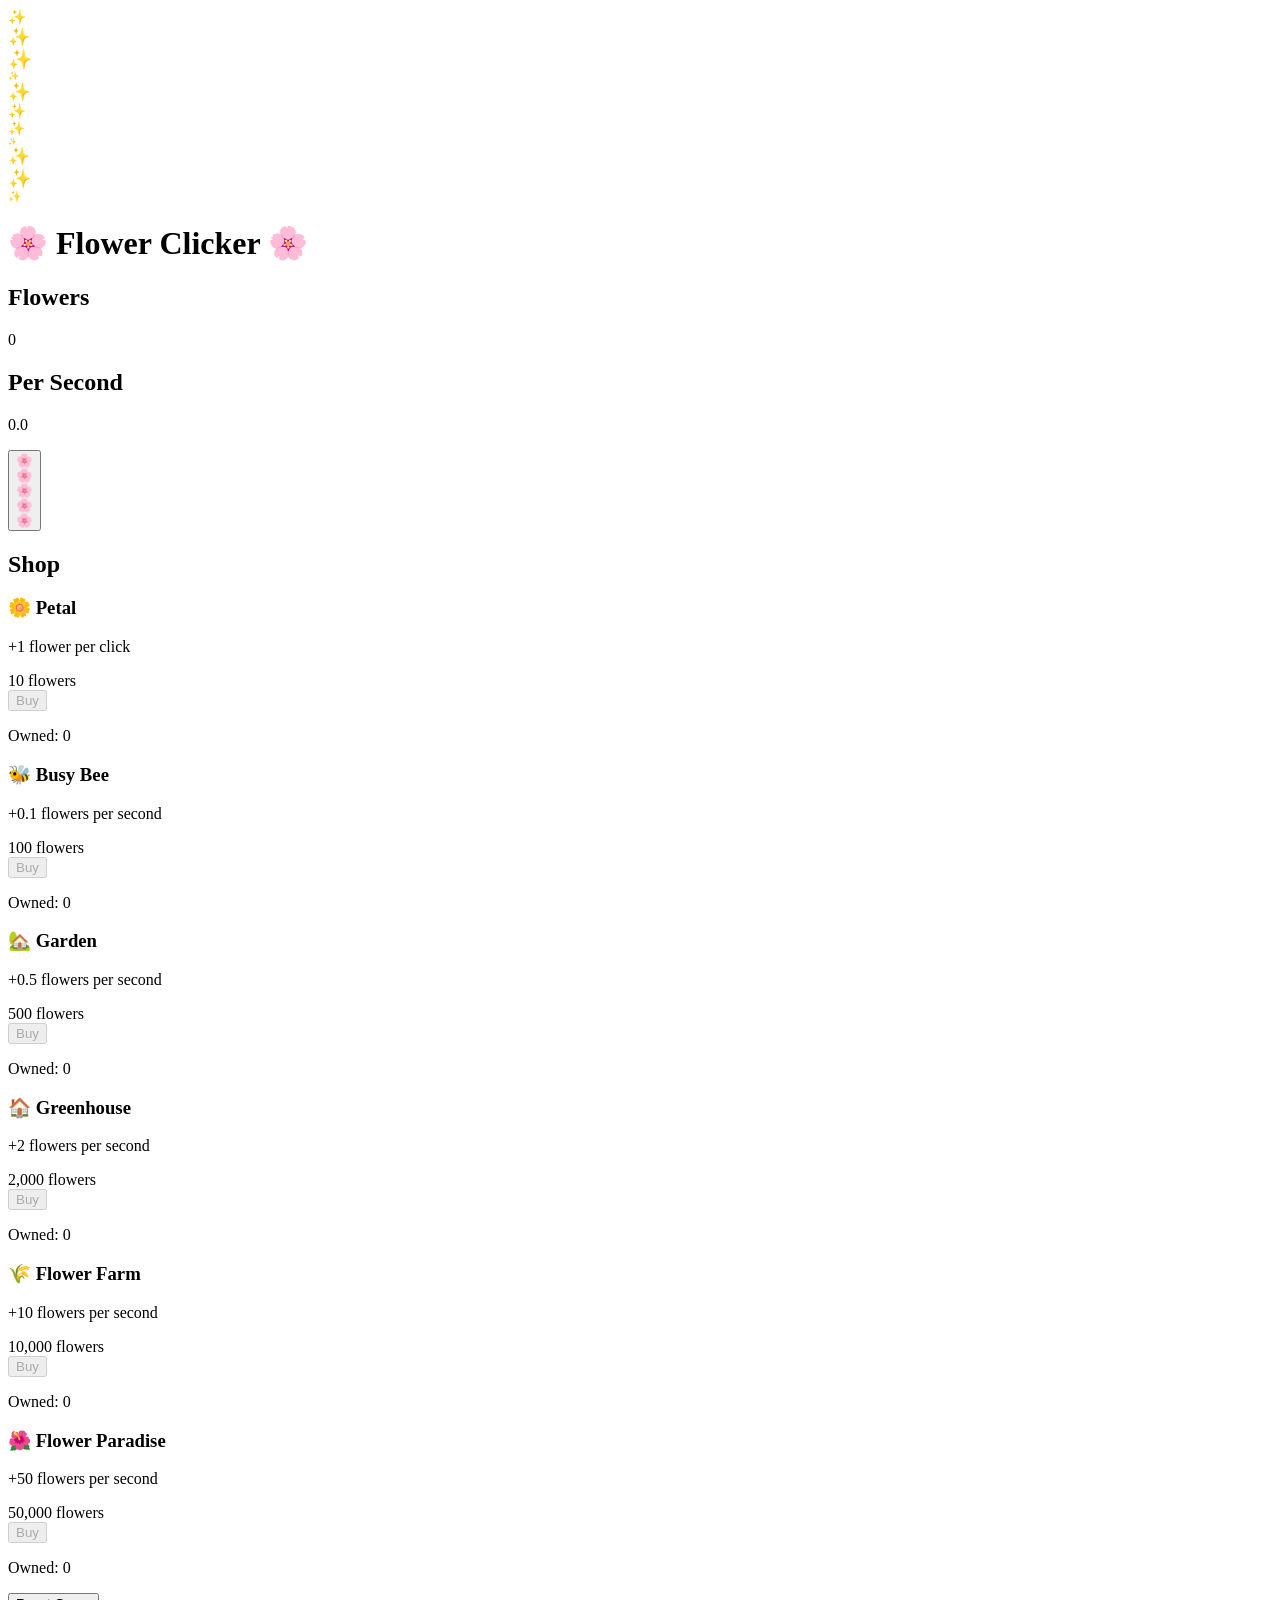
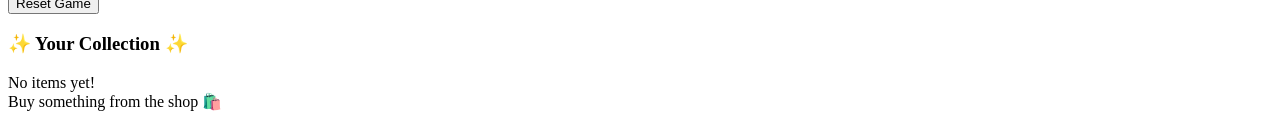
<file: index.html>
<!DOCTYPE html>
<html lang="en">
<head>
    <meta charset="UTF-8">
    <meta name="viewport" content="width=device-width, initial-scale=1.0">
    <title>Flower Clicker</title>
    <link rel="stylesheet" href="style.css">
</head>
<body>
    <!-- Glitter background -->
    <div class="glitter-container" id="glitterContainer"></div>
    
    <div class="main-layout">
        <div class="container">
            <h1>🌸 Flower Clicker 🌸</h1>
            
            <div class="game-section">
                <div class="stats">
                    <div class="stat-box">
                        <h2>Flowers</h2>
                        <p id="flowerCount">0</p>
                    </div>
                    <div class="stat-box">
                        <h2>Per Second</h2>
                        <p id="perSecond">0</p>
                    </div>
                </div>

                <button id="flowerButton" class="flower-button">
                    <div class="flower-petals">
                        <div class="petal petal-1">🌸</div>
                        <div class="petal petal-2">🌸</div>
                        <div class="petal petal-3">🌸</div>
                        <div class="petal petal-4">🌸</div>
                        <div class="petal petal-5">🌸</div>
                    </div>
                    <div class="flower-center"></div>
                    <div class="button-sparkles" id="buttonSparkles"></div>
                </button>

                <div class="shop">
                    <h2>Shop</h2>
                    <div class="items-grid">
                        <div class="shop-item" id="item-petal">
                            <h3>🌼 Petal</h3>
                            <p class="description">+1 flower per click</p>
                            <div class="cost">
                                <span id="petal-cost">10</span> flowers
                            </div>
                            <button class="buy-btn" data-item="petal">Buy</button>
                            <p class="owned">Owned: <span id="petal-owned">0</span></p>
                        </div>

                        <div class="shop-item" id="item-bee">
                            <h3>🐝 Busy Bee</h3>
                            <p class="description">+0.1 flowers per second</p>
                            <div class="cost">
                                <span id="bee-cost">100</span> flowers
                            </div>
                            <button class="buy-btn" data-item="bee">Buy</button>
                            <p class="owned">Owned: <span id="bee-owned">0</span></p>
                        </div>

                        <div class="shop-item" id="item-garden">
                            <h3>🏡 Garden</h3>
                            <p class="description">+0.5 flowers per second</p>
                            <div class="cost">
                                <span id="garden-cost">500</span> flowers
                            </div>
                            <button class="buy-btn" data-item="garden">Buy</button>
                            <p class="owned">Owned: <span id="garden-owned">0</span></p>
                        </div>

                        <div class="shop-item" id="item-greenhouse">
                            <h3>🏠 Greenhouse</h3>
                            <p class="description">+2 flowers per second</p>
                            <div class="cost">
                                <span id="greenhouse-cost">2000</span> flowers
                            </div>
                            <button class="buy-btn" data-item="greenhouse">Buy</button>
                            <p class="owned">Owned: <span id="greenhouse-owned">0</span></p>
                        </div>

                        <div class="shop-item" id="item-farm">
                            <h3>🌾 Flower Farm</h3>
                            <p class="description">+10 flowers per second</p>
                            <div class="cost">
                                <span id="farm-cost">10000</span> flowers
                            </div>
                            <button class="buy-btn" data-item="farm">Buy</button>
                            <p class="owned">Owned: <span id="farm-owned">0</span></p>
                        </div>

                        <div class="shop-item" id="item-paradise">
                            <h3>🌺 Flower Paradise</h3>
                            <p class="description">+50 flowers per second</p>
                            <div class="cost">
                                <span id="paradise-cost">50000</span> flowers
                            </div>
                            <button class="buy-btn" data-item="paradise">Buy</button>
                            <p class="owned">Owned: <span id="paradise-owned">0</span></p>
                        </div>
                    </div>
                </div>
            </div>

            <button id="resetBtn" class="reset-btn">Reset Game</button>
        </div>

        <!-- Inventory Sidebar -->
        <div class="inventory-sidebar">
            <h3>✨ Your Collection ✨</h3>
            <div class="inventory-items" id="inventoryItems">
                <div class="inventory-empty">No items yet!<br>Buy something from the shop 🛍️</div>
            </div>
        </div>
    </div>

    <script src="script.js"></script>
</body>
</html>
</file>
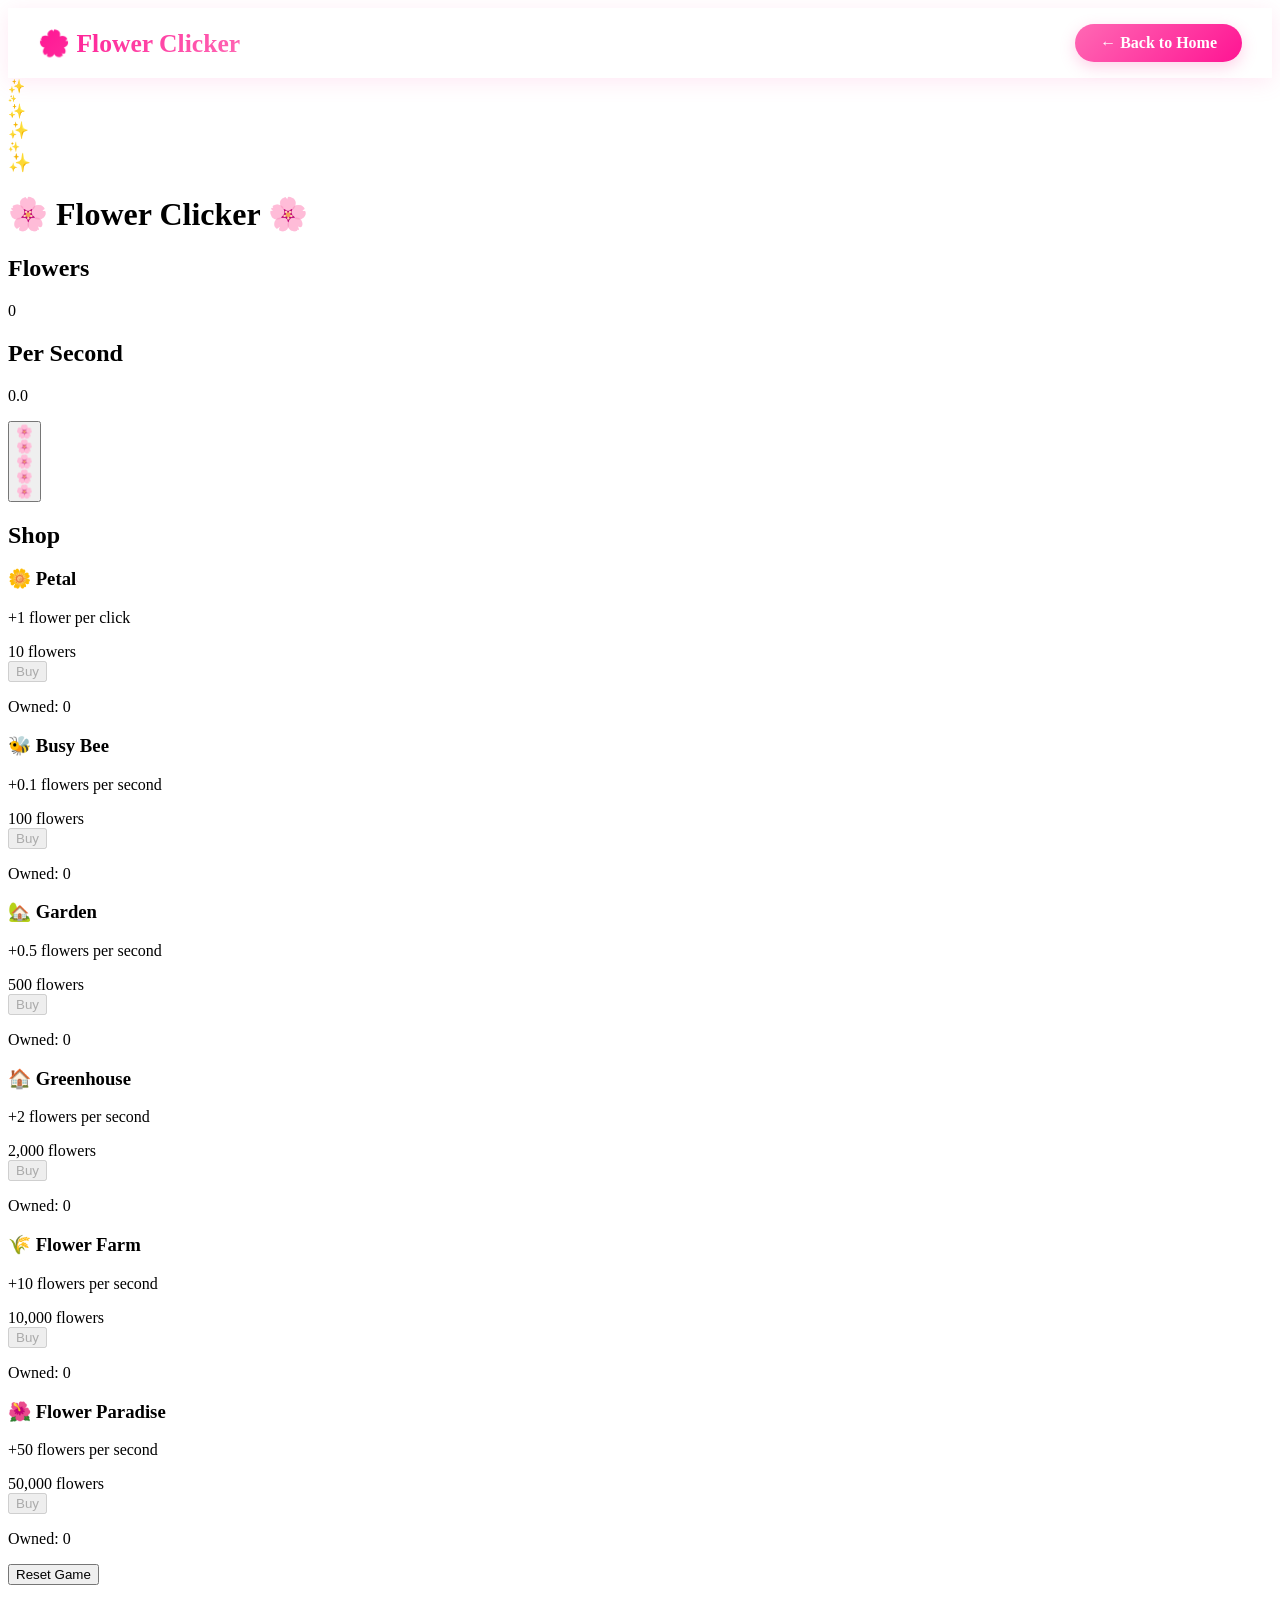
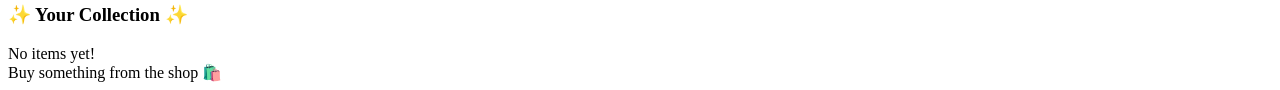
<file: game.html>
<!DOCTYPE html>
<html lang="en">
<head>
    <meta charset="UTF-8">
    <meta name="viewport" content="width=device-width, initial-scale=1.0">
    <title>Flower Clicker - Play Now</title>
    <link rel="stylesheet" href="style.css">
</head>
<body>
    <!-- Navigation -->
    <nav class="game-nav">
        <div class="nav-container">
            <a href="landing.html" class="logo-link">🌸 Flower Clicker</a>
            <a href="landing.html" class="back-btn">← Back to Home</a>
        </div>
    </nav>

    <!-- Glitter background -->
    <div class="glitter-container" id="glitterContainer"></div>
    
    <div class="main-layout">
        <div class="container">
            <h1>🌸 Flower Clicker 🌸</h1>
            
            <div class="game-section">
                <div class="stats">
                    <div class="stat-box">
                        <h2>Flowers</h2>
                        <p id="flowerCount">0</p>
                    </div>
                    <div class="stat-box">
                        <h2>Per Second</h2>
                        <p id="perSecond">0</p>
                    </div>
                </div>

                <button id="flowerButton" class="flower-button">
                    <div class="flower-petals">
                        <div class="petal petal-1">🌸</div>
                        <div class="petal petal-2">🌸</div>
                        <div class="petal petal-3">🌸</div>
                        <div class="petal petal-4">🌸</div>
                        <div class="petal petal-5">🌸</div>
                    </div>
                    <div class="flower-center"></div>
                    <div class="button-sparkles" id="buttonSparkles"></div>
                </button>

                <div class="shop">
                    <h2>Shop</h2>
                    <div class="items-grid">
                        <div class="shop-item" id="item-petal">
                            <h3>🌼 Petal</h3>
                            <p class="description">+1 flower per click</p>
                            <div class="cost">
                                <span id="petal-cost">10</span> flowers
                            </div>
                            <button class="buy-btn" data-item="petal">Buy</button>
                            <p class="owned">Owned: <span id="petal-owned">0</span></p>
                        </div>

                        <div class="shop-item" id="item-bee">
                            <h3>🐝 Busy Bee</h3>
                            <p class="description">+0.1 flowers per second</p>
                            <div class="cost">
                                <span id="bee-cost">100</span> flowers
                            </div>
                            <button class="buy-btn" data-item="bee">Buy</button>
                            <p class="owned">Owned: <span id="bee-owned">0</span></p>
                        </div>

                        <div class="shop-item" id="item-garden">
                            <h3>🏡 Garden</h3>
                            <p class="description">+0.5 flowers per second</p>
                            <div class="cost">
                                <span id="garden-cost">500</span> flowers
                            </div>
                            <button class="buy-btn" data-item="garden">Buy</button>
                            <p class="owned">Owned: <span id="garden-owned">0</span></p>
                        </div>

                        <div class="shop-item" id="item-greenhouse">
                            <h3>🏠 Greenhouse</h3>
                            <p class="description">+2 flowers per second</p>
                            <div class="cost">
                                <span id="greenhouse-cost">2000</span> flowers
                            </div>
                            <button class="buy-btn" data-item="greenhouse">Buy</button>
                            <p class="owned">Owned: <span id="greenhouse-owned">0</span></p>
                        </div>

                        <div class="shop-item" id="item-farm">
                            <h3>🌾 Flower Farm</h3>
                            <p class="description">+10 flowers per second</p>
                            <div class="cost">
                                <span id="farm-cost">10000</span> flowers
                            </div>
                            <button class="buy-btn" data-item="farm">Buy</button>
                            <p class="owned">Owned: <span id="farm-owned">0</span></p>
                        </div>

                        <div class="shop-item" id="item-paradise">
                            <h3>🌺 Flower Paradise</h3>
                            <p class="description">+50 flowers per second</p>
                            <div class="cost">
                                <span id="paradise-cost">50000</span> flowers
                            </div>
                            <button class="buy-btn" data-item="paradise">Buy</button>
                            <p class="owned">Owned: <span id="paradise-owned">0</span></p>
                        </div>
                    </div>
                </div>
            </div>

            <button id="resetBtn" class="reset-btn">Reset Game</button>
        </div>

        <!-- Inventory Sidebar -->
        <div class="inventory-sidebar">
            <h3>✨ Your Collection ✨</h3>
            <div class="inventory-items" id="inventoryItems">
                <div class="inventory-empty">No items yet!<br>Buy something from the shop 🛍️</div>
            </div>
        </div>
    </div>

    <script src="script.js"></script>
</body>
</html>
</file>
<file: style.css>
/* Game Navigation */
.game-nav {
    background: rgba(255, 255, 255, 0.95);
    backdrop-filter: blur(10px);
    box-shadow: 0 4px 20px rgba(255, 105, 180, 0.15);
    position: sticky;
    top: 0;
    z-index: 100;
    padding: 0;
}

.game-nav .nav-container {
    max-width: 1600px;
    margin: 0 auto;
    padding: 0 30px;
    display: flex;
    justify-content: space-between;
    align-items: center;
    height: 70px;
}

.logo-link {
    font-size: 1.6em;
    font-weight: 900;
    background: linear-gradient(135deg, #ff1493 0%, #ff69b4 100%);
    -webkit-background-clip: text;
    -webkit-text-fill-color: transparent;
    background-clip: text;
    text-decoration: none;
    transition: all 0.3s ease;
}

.logo-link:hover {
    transform: scale(1.05);
}

.back-btn {
    background: linear-gradient(135deg, #ff69b4 0%, #ff1493 100%);
    color: white;
    padding: 10px 25px;
    border-radius: 25px;
    text-decoration: none;
    font-weight: 700;
    transition: all 0.3s ease;
    box-shadow: 0 5px 15px rgba(255, 105, 180, 0.3);
}

.back-btn:hover {
    transform: translateY(-2px);
    box-shadow: 0 8px 20px rgba(255, 105, 180, 0.4);
}

/* Existing game styles remain the same */
</file>
